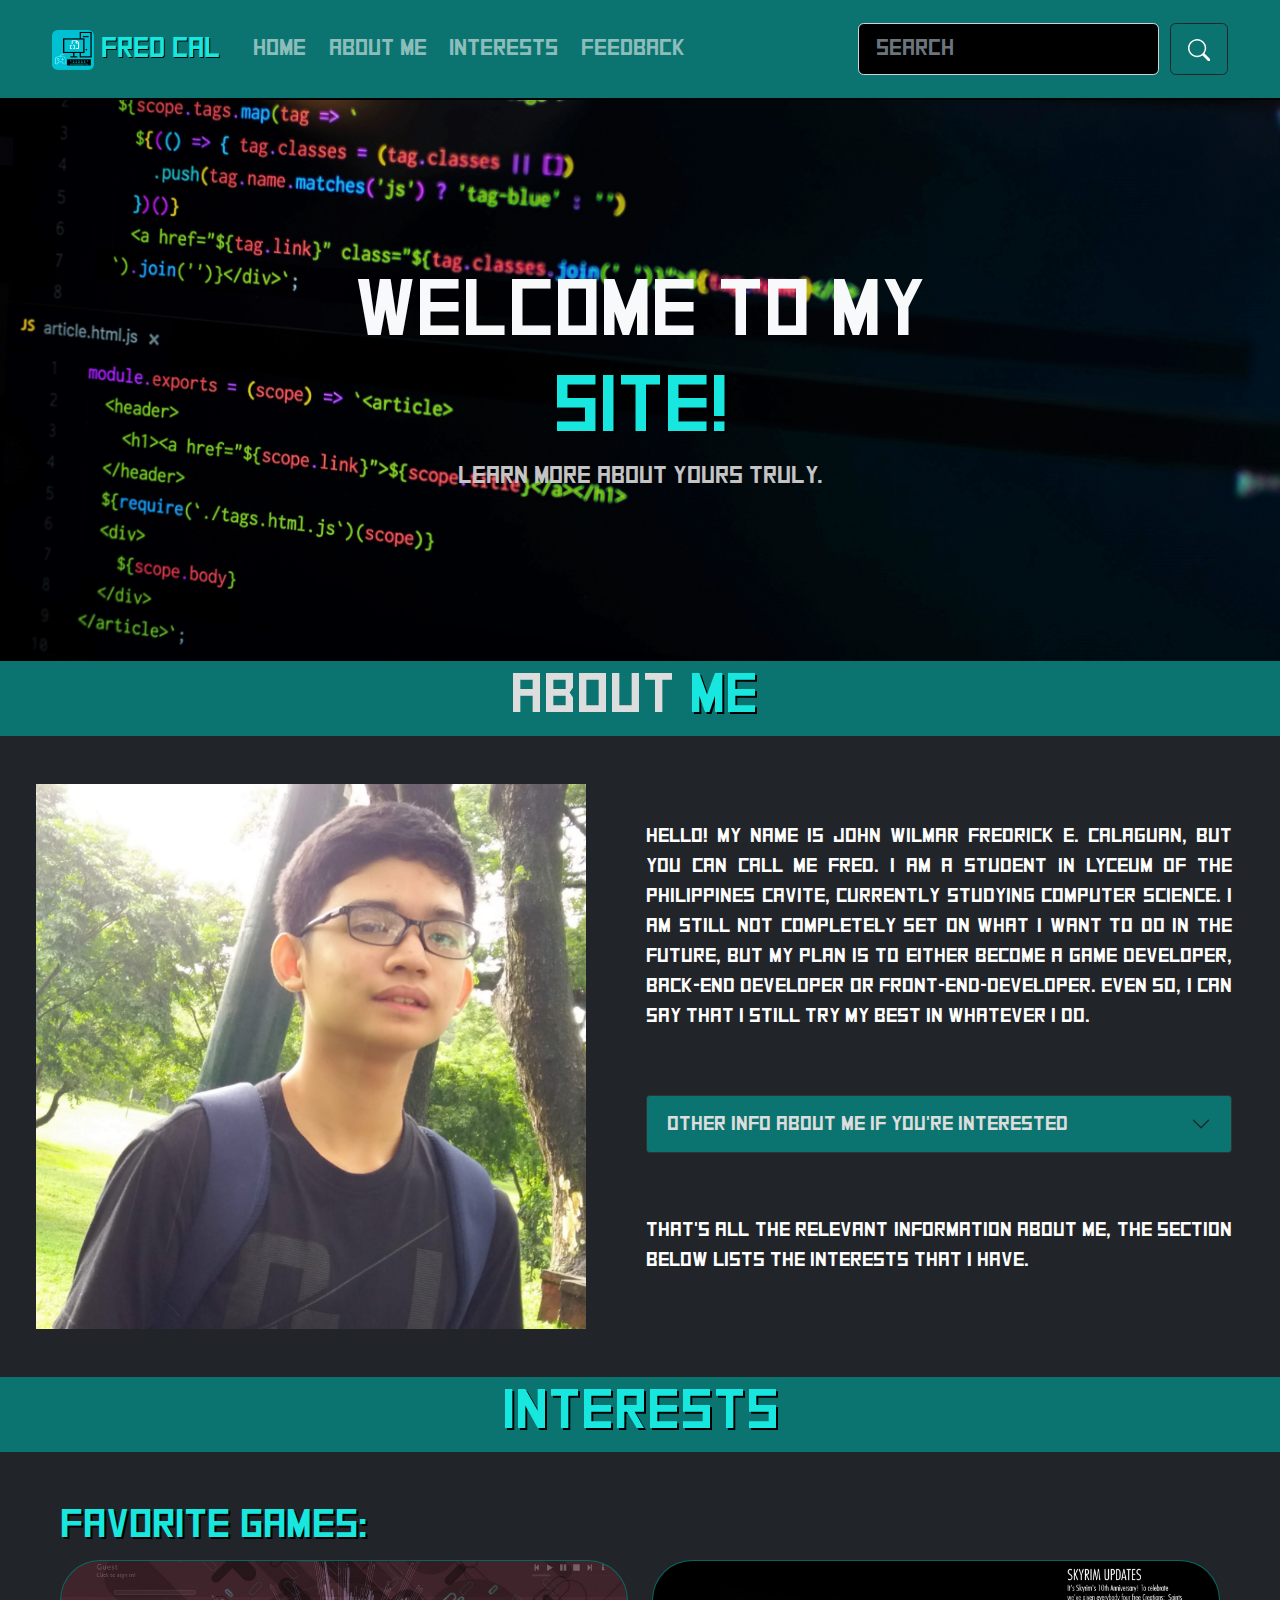
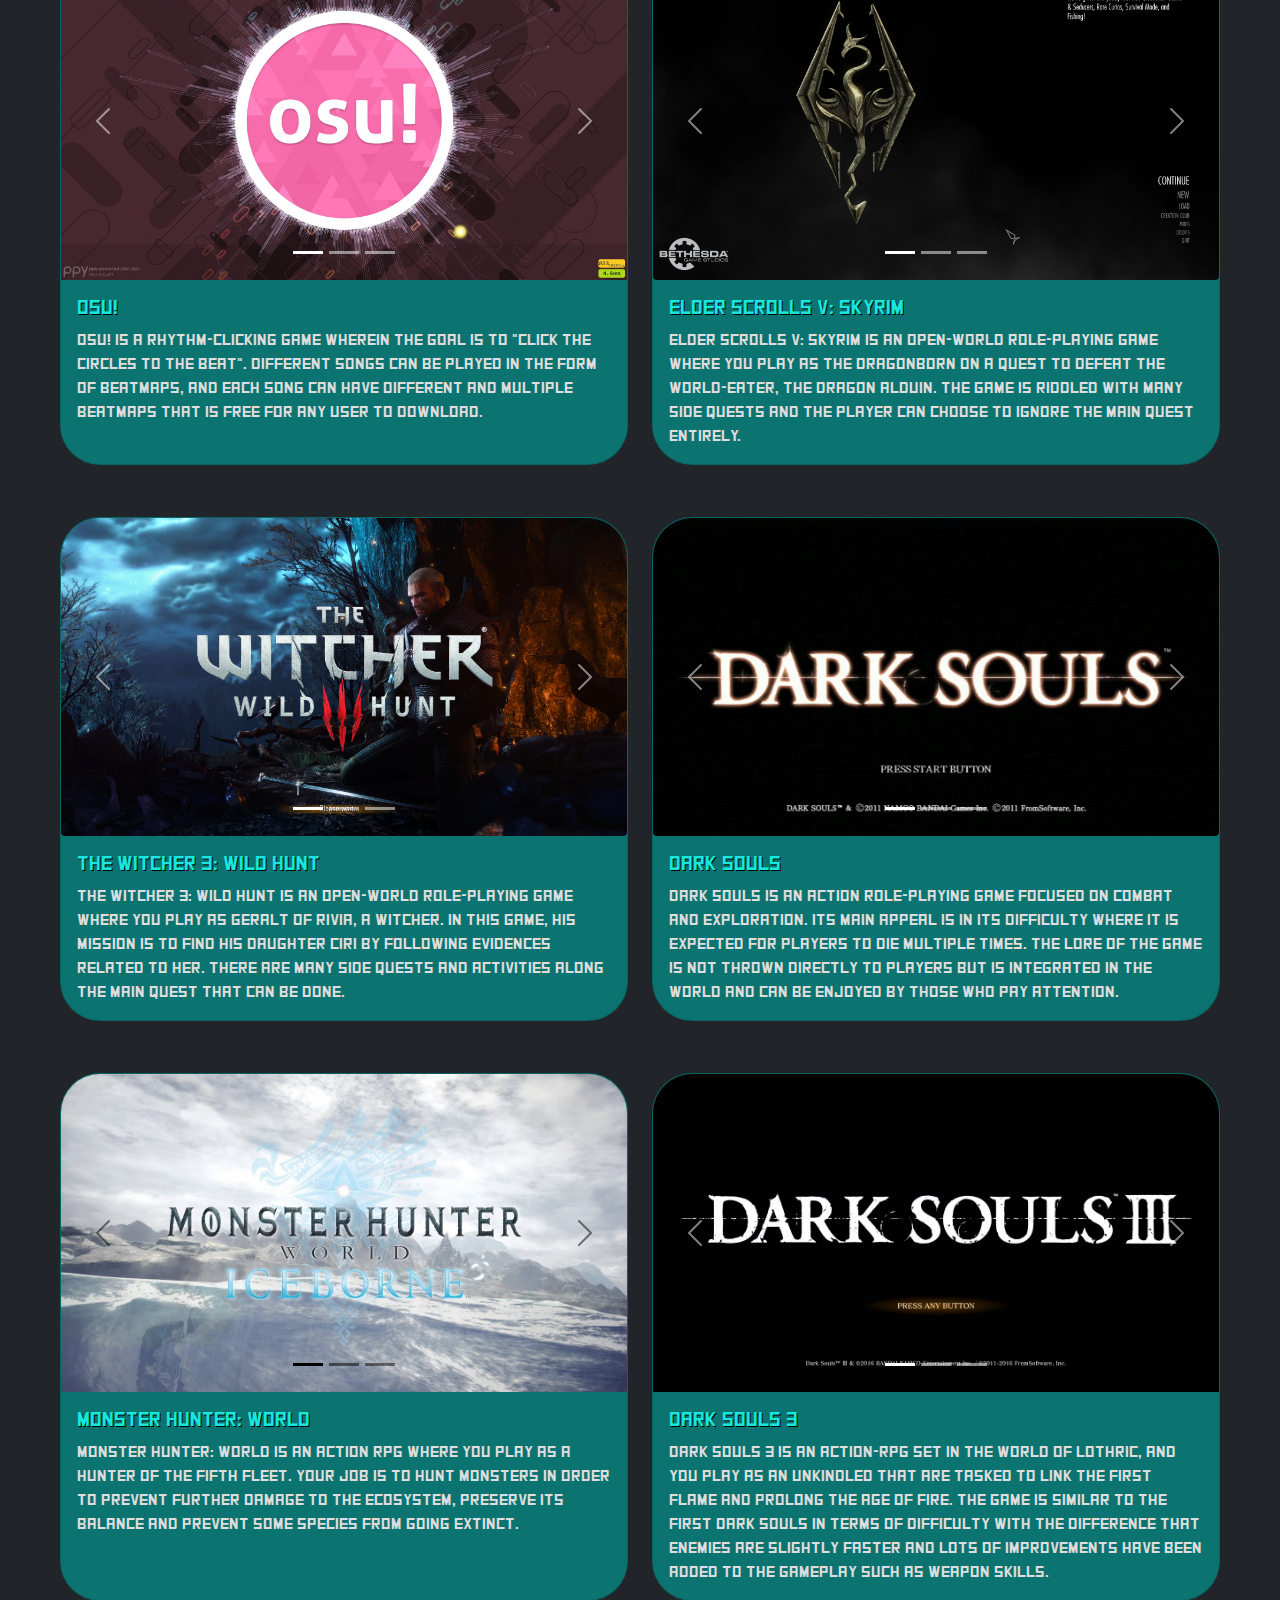
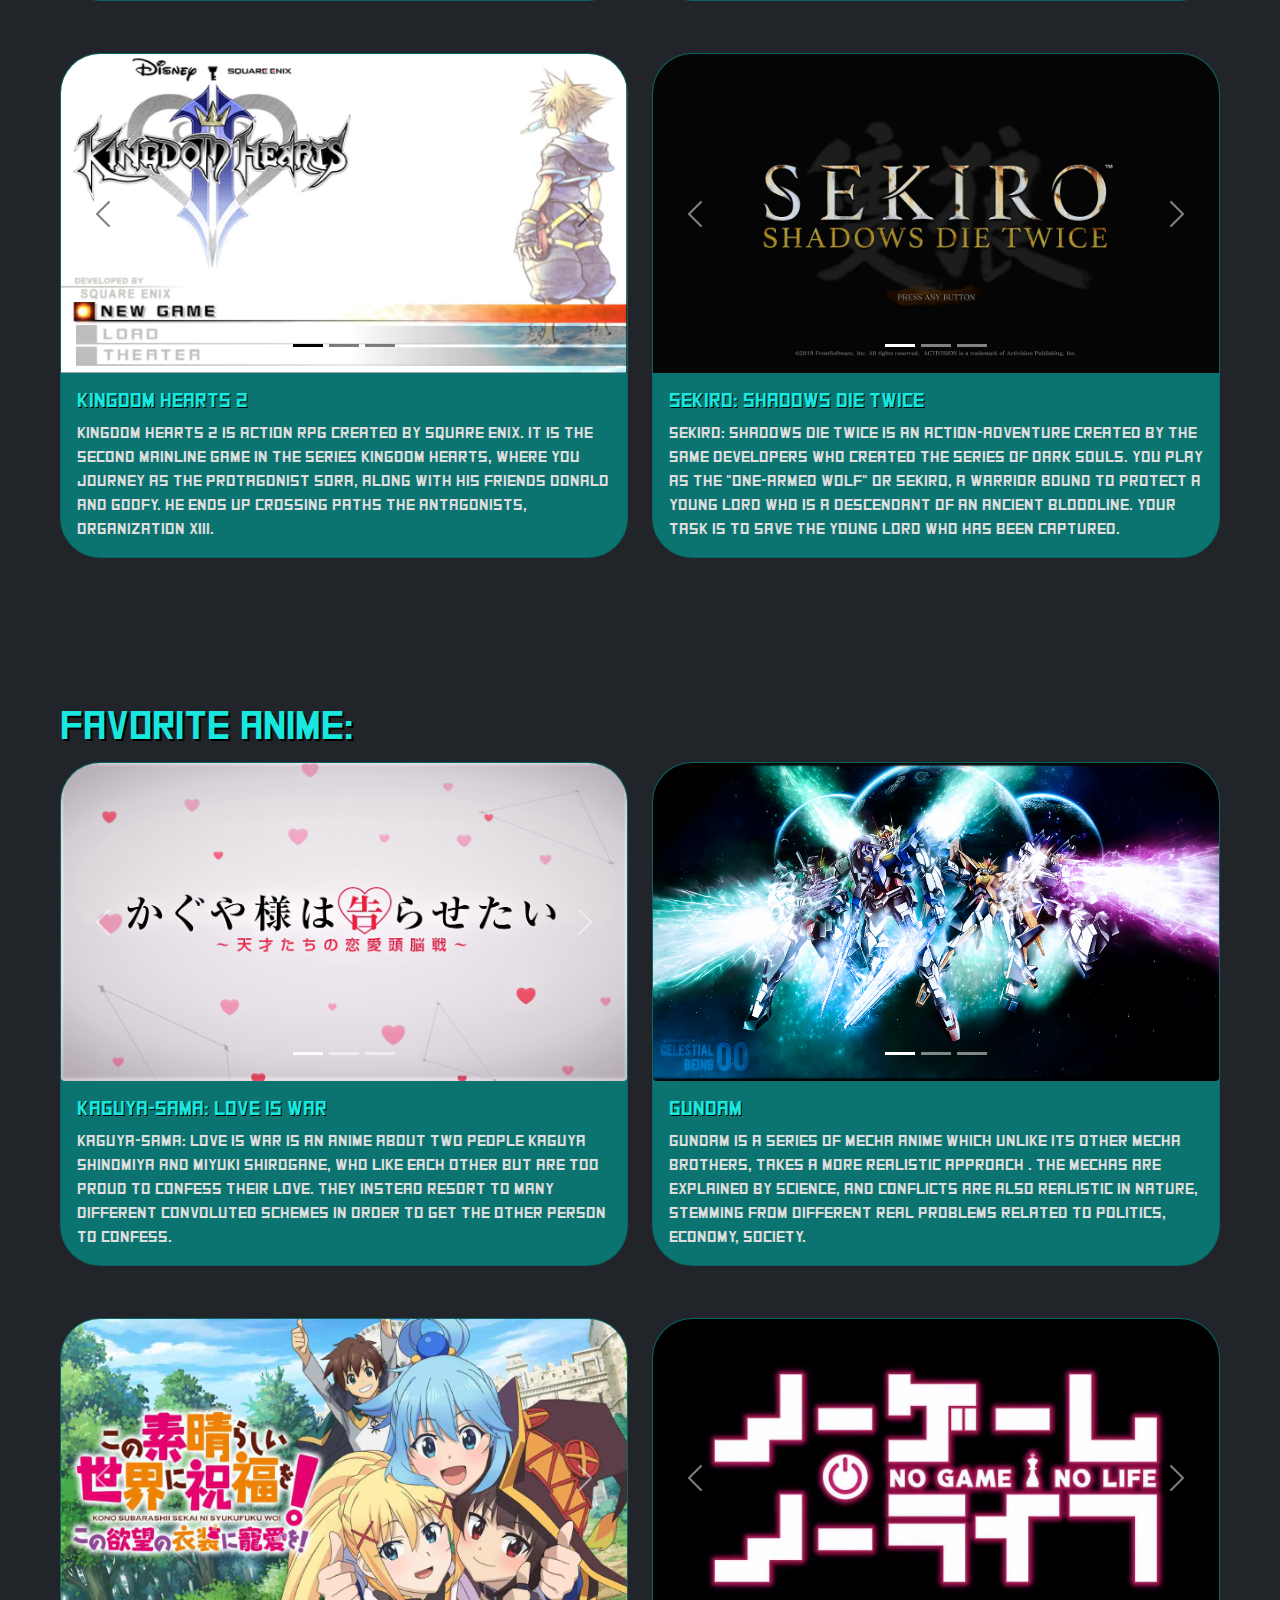
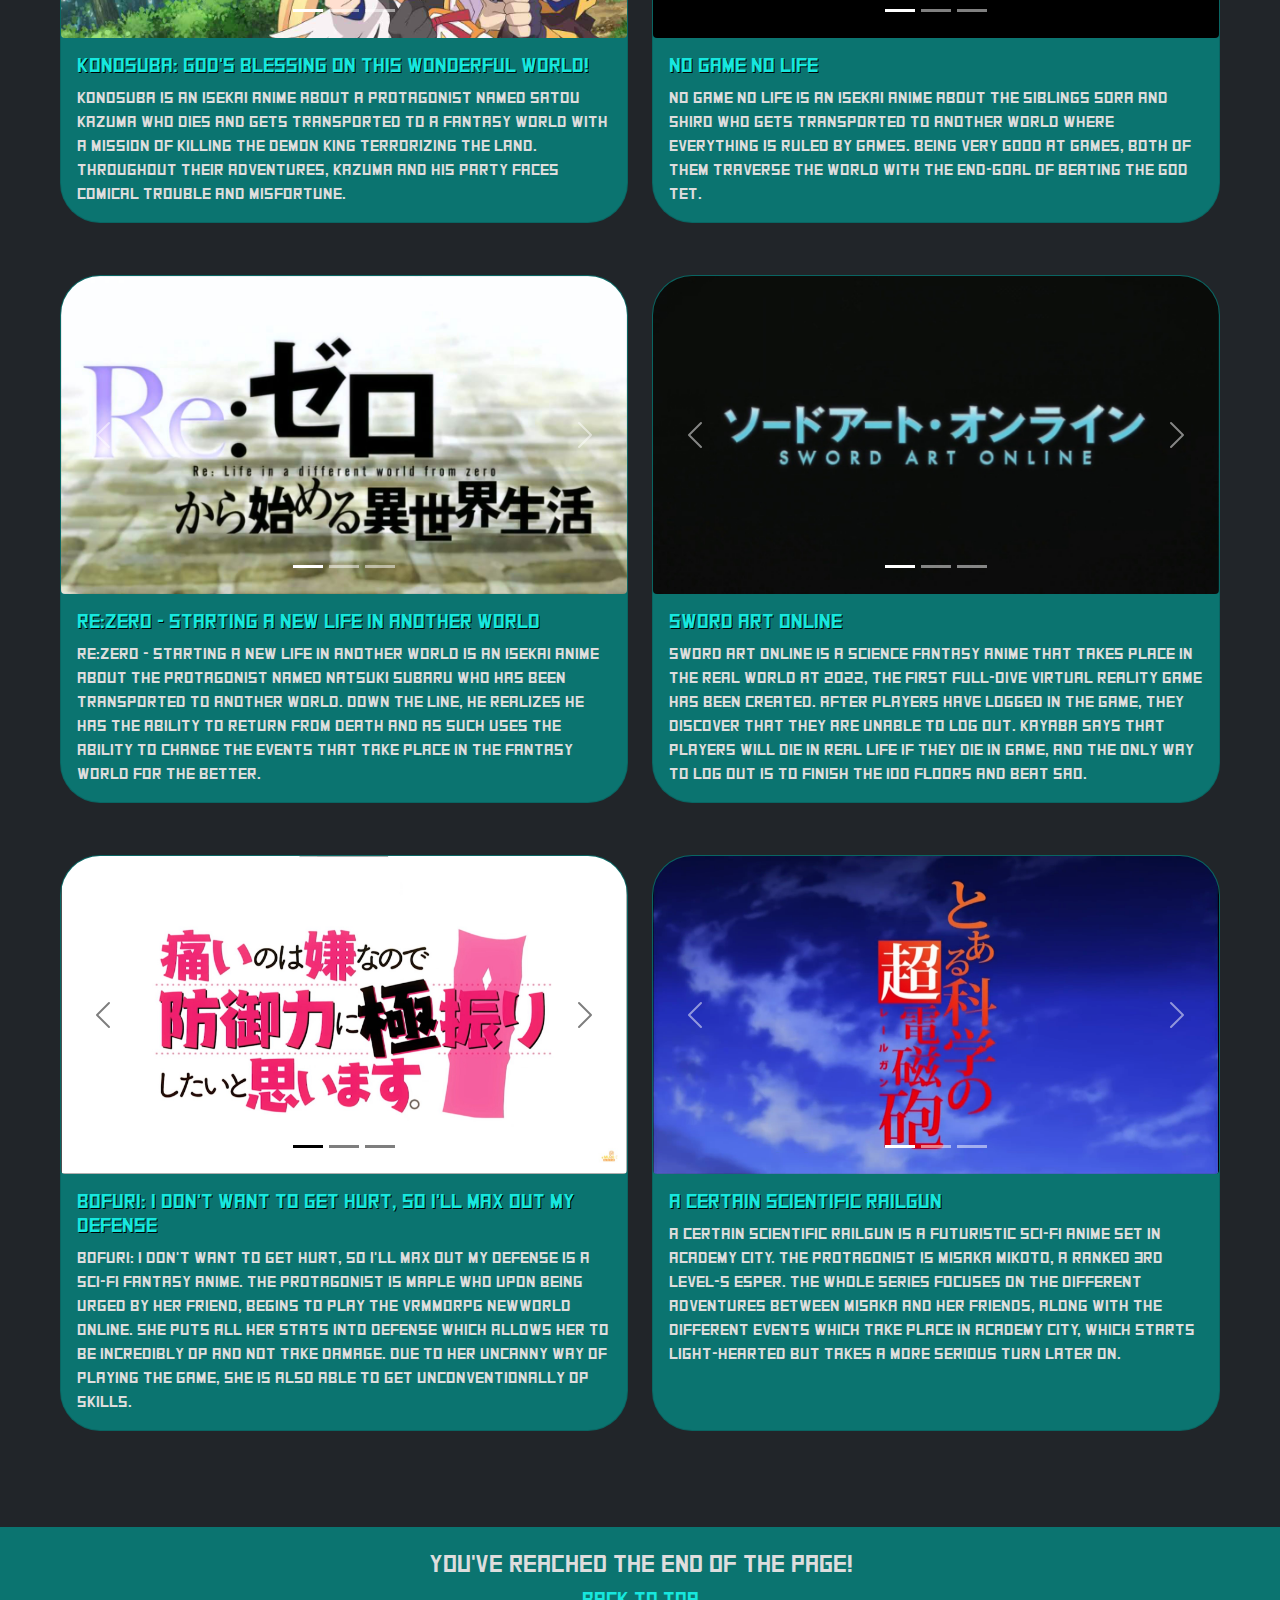
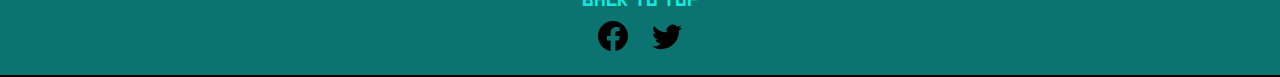
<file: index.html>
<!DOCTYPE html>
<html>
	<head>
		<title>Fred Cal - My Site</title>
		<link rel="icon" href="icon/logo.png">
		
		<meta charset="UTF-8">
		<meta name="author" content="John Wilmar Fredrick E. Calaguan">
		<meta name="description" content="Fred Cal is a 2nd year student currently studying Computer Science at Lyceum of the Philippines University
		Cavite. Take a look at his website to learn more about him.">
		<meta name="viewport" content="width=device-width, initial-scale=1.0">
		<meta name="keywords" content="Fred Cal, Fred Cal LPU, Fred Cal Computer Science, Fred Cal CS, 
			Fred Cal Web Development, Fred Cal UI/UX Design, Fred Cal Website, Fred Cal Site, Fred Cal Portfolio, 
			Fred Cal Portfolio Site, Fred Cal Portfolio Website, Fred Cal ITEN01C, Fred Cal Introduction to Human Computer Interaction, 
			Fredrick Calaguan, Fredrick Calaguan LPU, Fredrick Calaguan Computer Science, Fredrick Calaguan CS, 
			Fredrick Calaguan UI/UX Design, Fredrick Calaguan Website, Fredrick Calaguan Site, Fredrick Calaguan Portfolio, 
			Fredrick Calaguan Portfolio Site, Fredrick Calaguan Portfolio Website,Fredrick Calaguan ITEN01C, 
			Fredrick Calaguan Introduction to Human Computer Interaction, Fred Cal Portfolio Project, Fredrick Calaguan Portfolio Project,
			Fred, Fred LPU, Fred Computer Science, Fred CS, Fred Web Development, Fred UI/UX Design, Fred Website, Fred Site, Fred Portfolio, 
			Fred Portfolio Site, Fred Portfolio Website, Fred ITEN01C, Fred Introductio to Human Computer Interaction">
		
		<link rel="stylesheet" href="bootstrap/css/bootstrap.css">
		<link rel="stylesheet" href="css/style.css"/>
		<script src="bootstrap/jquery-3.6.0.min.js"></script>
		<script src="bootstrap/js/bootstrap.bundle.js"></script>
		
		<script>
			$(document).on('click', 'a[href^="#"]', function (event) {
				event.preventDefault();

				$('html, body').animate({
					scrollTop: $($.attr(this, 'href')).offset().top - 100
				}, 100);
			});
		</script>
		
	</head>
	<body class="txt-light mytxt mybg">
		<a id="home"></a>
		<nav id="navbar "class="navbar navbar-expand-lg sticky-top navbar-dark myNav">
			<div class="container-fluid">
				<a class="navbar-brand" href="index.html" style="color: #17e7df; text-shadow: 1px 1px black;">
					<img src="icon/logo.png" width="30" height="29" class="d-inline-block border-2 align-text-center rounded">
					Fred Cal
				</a>
				<button class="navbar-toggler" type="button" data-bs-toggle="collapse" data-bs-target="#navbarNav" aria-controls="navbarNav" aria-expanded="false" aria-label="Toggle navigation">
					<span class="navbar-toggler-icon"></span>
				</button>
				<div class="collapse navbar-collapse" id="navbarNav">
					<ul class="navbar-nav">
						<li class="nav-item">
							<a class="nav-link" href="#home">Home</a>
						</li>
						<li class="nav-item">
							<a class="nav-link" href="#about-me">About Me</a>
						</li>
						<li class="nav-item">
							<a class="nav-link" href="#interests">Interests</a>
						</li>
						<li class="nav-item">
							<a class="nav-link" href="form.html">Feedback</a>
						</li>
					</ul>
				</div>
				<form class="d-flex justify-content-end">
					<input class="form-control me-2 mytxtbox" type="search" placeholder="Search" aria-label="Search">
					<button class="btn btn-outline-dark mybtn" type="submit">
						<svg xmlns="http://www.w3.org/2000/svg" width="16" height="16" fill="white" class="bi bi-search" viewBox="0 0 16 16">
							<path d="M11.742 10.344a6.5 6.5 0 1 0-1.397 1.398h-.001c.03.04.062.078.098.115l3.85 3.85a1 1 0 0 0 1.415-1.414l-3.85-3.85a1.007 1.007 0 0 0-.115-.1zM12 6.5a5.5 5.5 0 1 1-11 0 5.5 5.5 0 0 1 11 0z"/>
						</svg>
					</button>
				</form>
			</div>
		</nav>
		
		<div class="container-fluid px-0 mybg">
			<div class="row text-center">
				<div class="col-12 position-relative">
					<img src="images/home-banner.jpg" class="img-fluid" alt="home banner">
					<div class="position-absolute top-50 start-50 translate-middle">
						<h1 class="display-1 text-light title">Welcome to my <span class="spnStyle">site!</span></h1>
						<h4 class="txtSubtitle">learn more about yours truly.</h4>
					</div>
				</div>
			</div>
		</div>
		
		<div class="container-fluid ps-0">
			<div class="row">
				<div class="col-12 mybg">
					<h1 class="display-4 text-center" id="about-me">About <span class="spnStyle">Me<span></h1>
				</div>
				<div class="col-xl-6 p-5 bg-dark">
					<img src="images/Fred-Portrait.jpg" class="img-fluid myImg" alt="Fred Cal's Picture">
				</div>
				<div class="col-xl-6 pe-5 py-5 bg-dark d-flex align-items-center myMargin">
					<div class="row">
						<div class="col-12 pb-5 bg-dark">
							<p class="subtxt txt-justify">
								Hello! My name is John Wilmar Fredrick E. Calaguan, but you can call me Fred. I am a student in Lyceum of the Philippines Cavite, 
								currently studying Computer Science. I am still not completely set on what I want to do in the future, but my plan is to either 
								become a game developer, back-end developer or front-end-developer. Even so, I can say that I still try my best in whatever I do.
							</p>
						</div>
						<div class="col-12 pb-5">
							<div class="accordion position-relative" id="accordionInfo">
								<div class="accordion-item myAcc">
									<h2 class="accordion-header" id="head">
										<button class="accordion-button collapsed myAccButton mybg" type="button" data-bs-toggle="collapse" data-bs-target="#collapse" aria-expanded="false" aria-controls="collapse">
											Other info about me if you're interested
										</button>
									</h2>
									<div id="collapse" class="accordion-collapse collapse" aria-labelled-by="head" data-bs-parent="#accordionInfo">
										<div class="accordion-body">
											<div class="row">
												<div class="col-6">
													<p>
													Age: 19<br>
													Birthday: April 22, 2002<br>
													Zodiac sign: Taurus<br>
													Blood type: AB<br>
													Mother: Marites E. Calaguan<br>
													Father: Wilfredo O. Calaguan<br>
													</p>
												</div>
												<div class="col-6">
													<p>
													Favorite food: Fried Rice<br>
													Favorite color: Black<br>
													Likes: gaming, eating, money<br>
													Dislikes: lagging, work<br>
													</p>
												</div>
											</div>
										</div>
									</div>
								</div>
							</div>
						</div>
						<div class="col-12 pt-5 mt-4">
							<p class="subtxt txt-justify">
								That's all the relevant information about me, the section below lists the interests that I have.
							</p>
						</div>
					</div>
				</div>
			</div>
		</div>
		
		<div class="container-fluid mybg">
			<div class="row p-0">
				<div class="col">
					<h1 class="display-4 text-center spnStyle mybg" id="interests">Interests</h1>
				</div>
			</div>
			<div class="row bg-dark p-5">
				<h1 class="display-7 spnStyle">Favorite Games:</h1>
				<div class="col-md-6 mb-5 mt-1">
					<div class="card myCardSize h-100">
						<div id="carouselOsu" class="carousel slide" data-bs-ride="true" data-bs-interval="7000">
							<div class="carousel-indicators">
								<button type="button" data-bs-target="#carouselOsu" data-bs-slide-to="0" class="active" aria-current="true" aria-label="Slide 1"></button>
								<button type="button" data-bs-target="#carouselOsu" data-bs-slide-to="1" aria-label="Slide 2"></button>
								<button type="button" data-bs-target="#carouselOsu" data-bs-slide-to="2" aria-label="Slide 3"></button>
							</div>
							<div class="carousel-inner">
								<div class="carousel-item active">
									<img src="images/games/osu1.jpg" class="d-block w-100" alt="...">
								</div>
								<div class="carousel-item">
									<img src="images/games/osu2.jpg" class="d-block w-100" alt="...">
								</div>
								<div class="carousel-item">
									<img src="images/games/osu3.jpg" class="d-block w-100" alt="...">
								</div>
							</div>
							<button class="carousel-control-prev" type="button" data-bs-target="#carouselOsu" data-bs-slide="prev">
								<span class="carousel-control-prev-icon" aria-hidden="true"></span>
								<span class="visually-hidden">Previous</span>
							</button>
							<button class="carousel-control-next" type="button" data-bs-target="#carouselOsu" data-bs-slide="next">
								<span class="carousel-control-next-icon" aria-hidden="true"></span>
								<span class="visually-hidden">Next</span>
							</button>
						</div>
						<div class="card-body">
							<h5 class="card-title myColorText">osu!</h5>
							<p class="card-text">osu! is a rhythm-clicking game wherein the goal is to "click the circles to the beat". Different songs can be played in the form of beatmaps, and each song can have different and multiple beatmaps that is free for any user to download.</p>
						</div>
					</div>
				</div>
				<div class="col-md-6 mb-5 mt-1">
					<div class="card myCardSize h-100">
						<div id="carouselSkyrim" class="carousel slide card-img-top" data-bs-ride="true" data-bs-interval="7000">
							<div class="carousel-indicators">
								<button type="button" data-bs-target="#carouselSkyrim" data-bs-slide-to="0" class="active" aria-current="true" aria-label="Slide 1"></button>
								<button type="button" data-bs-target="#carouselSkyrim" data-bs-slide-to="1" aria-label="Slide 2"></button>
								<button type="button" data-bs-target="#carouselSkyrim" data-bs-slide-to="2" aria-label="Slide 3"></button>
							</div>
							<div class="carousel-inner">
								<div class="carousel-item active">
									<img src="images/games/skyrim1.png" class="d-block w-100 rounded" alt="...">
								</div>
								<div class="carousel-item">
									<img src="images/games/skyrim2.png" class="d-block w-100 rounded" alt="...">
								</div>
								<div class="carousel-item">
									<img src="images/games/skyrim3.png" class="d-block w-100 rounded" alt="...">
								</div>
							</div>
							<button class="carousel-control-prev" type="button" data-bs-target="#carouselSkyrim" data-bs-slide="prev">
								<span class="carousel-control-prev-icon" aria-hidden="true"></span>
								<span class="visually-hidden">Previous</span>
							</button>
							<button class="carousel-control-next" type="button" data-bs-target="#carouselSkyrim" data-bs-slide="next">
								<span class="carousel-control-next-icon" aria-hidden="true"></span>
								<span class="visually-hidden">Next</span>
							</button>
						</div>
						<div class="card-body">
							<h5 class="card-title myColorText">Elder Scrolls V: Skyrim</h5>
							<p class="card-text">Elder Scrolls V: Skyrim is an open-world role-playing game where you play as the Dragonborn on a quest to defeat the World-Eater, the dragon Alduin. THe game is riddled with many side quests and the player can choose to ignore the main quest entirely.</p>
						</div>
					</div>
				</div>
				<div class="col-md-6 mb-5 mt-1">
					<div class="card myCardSize h-100">
						<div id="carouselWitcher" class="carousel slide card-img-top" data-bs-ride="true" data-bs-interval="7000">
							<div class="carousel-indicators">
								<button type="button" data-bs-target="#carouselWitcher" data-bs-slide-to="0" class="active" aria-current="true" aria-label="Slide 1"></button>
								<button type="button" data-bs-target="#carouselWitcher" data-bs-slide-to="1" aria-label="Slide 2"></button>
								<button type="button" data-bs-target="#carouselWitcher" data-bs-slide-to="2" aria-label="Slide 3"></button>
							</div>
							<div class="carousel-inner">
								<div class="carousel-item active">
									<img src="images/games/witcher3a.png" class="d-block w-100 rounded" alt="...">
								</div>
								<div class="carousel-item">
									<img src="images/games/witcher3b.jpg" class="d-block w-100 rounded" alt="...">
								</div>
								<div class="carousel-item">
									<img src="images/games/witcher3c.jpg" class="d-block w-100 rounded" alt="...">
								</div>
							</div>
							<button class="carousel-control-prev" type="button" data-bs-target="#carouselWitcher" data-bs-slide="prev">
								<span class="carousel-control-prev-icon" aria-hidden="true"></span>
								<span class="visually-hidden">Previous</span>
							</button>
							<button class="carousel-control-next" type="button" data-bs-target="#carouselWitcher" data-bs-slide="next">
								<span class="carousel-control-next-icon" aria-hidden="true"></span>
								<span class="visually-hidden">Next</span>
							</button>
						</div>
						<div class="card-body">
							<h5 class="card-title myColorText">The Witcher 3: Wild Hunt</h5>
							<p class="card-text">The Witcher 3: Wild Hunt is an open-world role-playing game where you play as Geralt of Rivia, a witcher. In this game, his mission is to find his daughter Ciri by following evidences related to her. There are many side quests and activities along the main quest that can be done.</p>
						</div>
					</div>
				</div>
				<div class="col-md-6 mb-5 mt-1">
					<div class="card myCardSize h-100">
						<div id="carouselSouls" class="carousel slide card-img-top" data-bs-ride="true" data-bs-interval="7000">
							<div class="carousel-indicators">
								<button type="button" data-bs-target="#carouselSouls" data-bs-slide-to="0" class="active" aria-current="true" aria-label="Slide 1"></button>
								<button type="button" data-bs-target="#carouselSouls" data-bs-slide-to="1" aria-label="Slide 2"></button>
								<button type="button" data-bs-target="#carouselSouls" data-bs-slide-to="2" aria-label="Slide 3"></button>
							</div>
							<div class="carousel-inner">
								<div class="carousel-item active">
									<img src="images/games/souls1.jpg" class="d-block w-100 rounded" alt="...">
								</div>
								<div class="carousel-item">
									<img src="images/games/souls2.jpg" class="d-block w-100 rounded" alt="...">
								</div>
								<div class="carousel-item">
									<img src="images/games/souls3.jpg" class="d-block w-100 rounded" alt="...">
								</div>
							</div>
							<button class="carousel-control-prev" type="button" data-bs-target="#carouselSouls" data-bs-slide="prev">
								<span class="carousel-control-prev-icon" aria-hidden="true"></span>
								<span class="visually-hidden">Previous</span>
							</button>
							<button class="carousel-control-next" type="button" data-bs-target="#carouselSouls" data-bs-slide="next">
								<span class="carousel-control-next-icon" aria-hidden="true"></span>
								<span class="visually-hidden">Next</span>
							</button>
						</div>
						<div class="card-body">
							<h5 class="card-title myColorText">Dark Souls</h5>
							<p class="card-text">Dark Souls is an action role-playing game focused on combat and exploration. Its main appeal is in its difficulty where it is expected for players to die multiple times. The lore of the game is not thrown directly to players but is integrated in the world and can be enjoyed by those who pay attention.</p>
						</div>
					</div>
				</div>
				<div class="col-md-6 mb-5 mt-1">
					<div class="card myCardSize h-100">
						<div id="carouselmhw" class="carousel carousel-dark slide card-img-top" data-bs-ride="true" data-bs-interval="7000">
							<div class="carousel-indicators">
								<button type="button" data-bs-target="#carouselmhw" data-bs-slide-to="0" class="active" aria-current="true" aria-label="Slide 1"></button>
								<button type="button" data-bs-target="#carouselmhw" data-bs-slide-to="1" aria-label="Slide 2"></button>
								<button type="button" data-bs-target="#carouselmhw" data-bs-slide-to="2" aria-label="Slide 3"></button>
							</div>
							<div class="carousel-inner">
								<div class="carousel-item active">
									<img src="images/games/mhw1.jpg" class="d-block w-100" alt="...">
								</div>
								<div class="carousel-item">
									<img src="images/games/mhw2.jpg" class="d-block w-100" alt="...">
								</div>
								<div class="carousel-item">
									<img src="images/games/mhw3.jpg" class="d-block w-100" alt="...">
								</div>
							</div>
							<button class="carousel-control-prev" type="button" data-bs-target="#carouselmhw" data-bs-slide="prev">
								<span class="carousel-control-prev-icon" aria-hidden="true"></span>
								<span class="visually-hidden">Previous</span>
							</button>
							<button class="carousel-control-next" type="button" data-bs-target="#carouselmhw" data-bs-slide="next">
								<span class="carousel-control-next-icon" aria-hidden="true"></span>
								<span class="visually-hidden">Next</span>
							</button>
						</div>
						<div class="card-body">
							<h5 class="card-title myColorText">Monster Hunter: World</h5>
							<p class="card-text">Monster Hunter: World is an action rpg where you play as a hunter of the fifth fleet. Your job is to hunt monsters in order to prevent further damage to the ecosystem, preserve its balance and prevent some species from going extinct.</p>
						</div>
					</div>
				</div>
				<div class="col-md-6 mb-5 mt-1">
					<div class="card myCardSize h-100">
						<div id="carouselds3" class="carousel slide card-img-top" data-bs-ride="true" data-bs-interval="7000">
							<div class="carousel-indicators">
								<button type="button" data-bs-target="#carouselds3" data-bs-slide-to="0" class="active" aria-current="true" aria-label="Slide 1"></button>
								<button type="button" data-bs-target="#carouselds3" data-bs-slide-to="1" aria-label="Slide 2"></button>
								<button type="button" data-bs-target="#carouselds3" data-bs-slide-to="2" aria-label="Slide 3"></button>
							</div>
							<div class="carousel-inner">
								<div class="carousel-item active">
									<img src="images/games/ds3a.jpg" class="d-block w-100" alt="...">
								</div>
								<div class="carousel-item">
									<img src="images/games/ds3b.jpg" class="d-block w-100" alt="...">
								</div>
								<div class="carousel-item">
									<img src="images/games/ds3c.png" class="d-block w-100" alt="...">
								</div>
							</div>
							<button class="carousel-control-prev" type="button" data-bs-target="#carouselds3" data-bs-slide="prev">
								<span class="carousel-control-prev-icon" aria-hidden="true"></span>
								<span class="visually-hidden">Previous</span>
							</button>
							<button class="carousel-control-next" type="button" data-bs-target="#carouselds3" data-bs-slide="next">
								<span class="carousel-control-next-icon" aria-hidden="true"></span>
								<span class="visually-hidden">Next</span>
							</button>
						</div>
						<div class="card-body">
							<h5 class="card-title myColorText">Dark Souls 3</h5>
							<p class="card-text">Dark souls 3 is an action-rpg set in the world of lothric, and you play as an Unkindled that are tasked to link the first flame and prolong the age of fire. The game is similar to the first dark souls in terms of difficulty with the difference that enemies are slightly faster and lots of improvements have been added to the gameplay such as weapon skills.</p>
						</div>
					</div>
				</div>
				<div class="col-md-6 mb-5 mt-1">
					<div class="card myCardSize h-100">
						<div id="carouselkh2" class="carousel carousel-dark slide card-img-top" data-bs-ride="true" data-bs-interval="7000">
							<div class="carousel-indicators">
								<button type="button" data-bs-target="#carouselkh2" data-bs-slide-to="0" class="active" aria-current="true" aria-label="Slide 1"></button>
								<button type="button" data-bs-target="#carouselkh2" data-bs-slide-to="1" aria-label="Slide 2"></button>
								<button type="button" data-bs-target="#carouselkh2" data-bs-slide-to="2" aria-label="Slide 3"></button>
							</div>
							<div class="carousel-inner">
								<div class="carousel-item active">
									<img src="images/games/kh2a.jpg" class="d-block w-100" alt="...">
								</div>
								<div class="carousel-item">
									<img src="images/games/kh2b.jpg" class="d-block w-100" alt="...">
								</div>
								<div class="carousel-item">
									<img src="images/games/kh2c.jpg" class="d-block w-100" alt="...">
								</div>
							</div>
							<button class="carousel-control-prev" type="button" data-bs-target="#carouselkh2" data-bs-slide="prev">
								<span class="carousel-control-prev-icon" aria-hidden="true"></span>
								<span class="visually-hidden">Previous</span>
							</button>
							<button class="carousel-control-next" type="button" data-bs-target="#carouselkh2" data-bs-slide="next">
								<span class="carousel-control-next-icon" aria-hidden="true"></span>
								<span class="visually-hidden">Next</span>
							</button>
						</div>
						<div class="card-body">
							<h5 class="card-title myColorText">Kingdom Hearts 2</h5>
							<p class="card-text">Kingdom Hearts 2 is action rpg created by Square Enix. It is the second mainline game in the series Kingdom Hearts, where you journey as the protagonist Sora, along with his friends Donald and Goofy. He ends up crossing paths the antagonists, Organization XIII.</p>
						</div>
					</div>
				</div>
				<div class="col-md-6 mb-5 mt-1">
					<div class="card myCardSize h-100">
						<div id="carouselsekiro" class="carousel slide card-img-top" data-bs-ride="true" data-bs-interval="7000">
							<div class="carousel-indicators">
								<button type="button" data-bs-target="#carouselsekiro" data-bs-slide-to="0" class="active" aria-current="true" aria-label="Slide 1"></button>
								<button type="button" data-bs-target="#carouselsekiro" data-bs-slide-to="1" aria-label="Slide 2"></button>
								<button type="button" data-bs-target="#carouselsekiro" data-bs-slide-to="2" aria-label="Slide 3"></button>
							</div>
							<div class="carousel-inner">
								<div class="carousel-item active">
									<img src="images/games/sekiro1.jpg" class="d-block w-100" alt="...">
								</div>
								<div class="carousel-item">
									<img src="images/games/sekiro2.jpg" class="d-block w-100" alt="...">
								</div>
								<div class="carousel-item">
									<img src="images/games/sekiro3.jpg" class="d-block w-100" alt="...">
								</div>
							</div>
							<button class="carousel-control-prev" type="button" data-bs-target="#carouselsekiro" data-bs-slide="prev">
								<span class="carousel-control-prev-icon" aria-hidden="true"></span>
								<span class="visually-hidden">Previous</span>
							</button>
							<button class="carousel-control-next" type="button" data-bs-target="#carouselsekiro" data-bs-slide="next">
								<span class="carousel-control-next-icon" aria-hidden="true"></span>
								<span class="visually-hidden">Next</span>
							</button>
						</div>
						<div class="card-body">
							<h5 class="card-title myColorText">Sekiro: Shadows Die Twice</h5>
							<p class="card-text">Sekiro: Shadows Die Twice is an action-adventure created by the same developers who created the series of Dark Souls. You play as the "One-armed wolf" or Sekiro, a warrior bound to protect a young lord who is a descendant of an ancient bloodline. Your task is to save the young lord who has been captured.</p>
						</div>
					</div>
				</div>
			</div>
			
			<div class="row bg-dark p-5">
				<h1 class="display-7 spnStyle">Favorite Anime:</h1>
				<div class="col-md-6 mb-5 mt-1">
					<div class="card myCardSize h-100">
						<div id="carouselKaguya" class="carousel slide card-img-top" data-bs-ride="true" data-bs-interval="7000">
							<div class="carousel-indicators">
								<button type="button" data-bs-target="#carouselKaguya" data-bs-slide-to="0" class="active" aria-current="true" aria-label="Slide 1"></button>
								<button type="button" data-bs-target="#carouselKaguya" data-bs-slide-to="1" aria-label="Slide 2"></button>
								<button type="button" data-bs-target="#carouselKaguya" data-bs-slide-to="2" aria-label="Slide 3"></button>
							</div>
							<div class="carousel-inner">
								<div class="carousel-item active">
									<img src="images/anime/kaguya1.5.png" class="d-block w-100 rounded" alt="...">
								</div>
								<div class="carousel-item">
									<img src="images/anime/kaguya2.png" class="d-block w-100 rounded" alt="...">
								</div>
								<div class="carousel-item">
									<img src="images/anime/kaguya3.png" class="d-block w-100 rounded" alt="...">
								</div>
							</div>
							<button class="carousel-control-prev" type="button" data-bs-target="#carouselKaguya" data-bs-slide="prev">
								<span class="carousel-control-prev-icon" aria-hidden="true"></span>
								<span class="visually-hidden">Previous</span>
							</button>
							<button class="carousel-control-next" type="button" data-bs-target="#carouselKaguya" data-bs-slide="next">
								<span class="carousel-control-next-icon" aria-hidden="true"></span>
								<span class="visually-hidden">Next</span>
							</button>
						</div>
						<div class="card-body">
							<h5 class="card-title myColorText">Kaguya-sama: Love is War</h5>
							<p class="card-text">Kaguya-sama: Love is War is an anime about two people Kaguya Shinomiya and Miyuki Shirogane, who like each other but are too proud to confess their love. They instead resort to many different convoluted schemes in order to get the other person to confess.</p>
						</div>
					</div>
				</div>
				<div class="col-md-6 mb-5 mt-1">
					<div class="card myCardSize h-100">
						<div id="carouselGundam" class="carousel slide card-img-top" data-bs-ride="true" data-bs-interval="7000">
							<div class="carousel-indicators">
								<button type="button" data-bs-target="#carouselGundam" data-bs-slide-to="0" class="active" aria-current="true" aria-label="Slide 1"></button>
								<button type="button" data-bs-target="#carouselGundam" data-bs-slide-to="1" aria-label="Slide 2"></button>
								<button type="button" data-bs-target="#carouselGundam" data-bs-slide-to="2" aria-label="Slide 3"></button>
							</div>
							<div class="carousel-inner">
								<div class="carousel-item active">
									<img src="images/anime/gundam1.jpg" class="d-block w-100 rounded" alt="...">
								</div>
								<div class="carousel-item">
									<img src="images/anime/gundam2.jpg" class="d-block w-100 rounded" alt="...">
								</div>
								<div class="carousel-item">
									<img src="images/anime/gundam3.jpg" class="d-block w-100 rounded" alt="...">
								</div>
							</div>
							<button class="carousel-control-prev" type="button" data-bs-target="#carouselGundam" data-bs-slide="prev">
								<span class="carousel-control-prev-icon" aria-hidden="true"></span>
								<span class="visually-hidden">Previous</span>
							</button>
							<button class="carousel-control-next" type="button" data-bs-target="#carouselGundam" data-bs-slide="next">
								<span class="carousel-control-next-icon" aria-hidden="true"></span>
								<span class="visually-hidden">Next</span>
							</button>
						</div>
						<div class="card-body">
							<h5 class="card-title myColorText">Gundam</h5>
							<p class="card-text">Gundam is a series of mecha anime which unlike its other mecha brothers, takes a more realistic approach . The mechas are explained by science, and conflicts are also realistic in nature, stemming from different real problems related to politics, economy, society.</p>
						</div>
					</div>
				</div>
				<div class="col-md-6 mb-5 mt-1">
					<div class="card myCardSize h-100">
						<div id="carouselKonosuba" class="carousel slide card-img-top" data-bs-ride="true" data-bs-interval="7000">
							<div class="carousel-indicators">
								<button type="button" data-bs-target="#carouselKonosuba" data-bs-slide-to="0" class="active" aria-current="true" aria-label="Slide 1"></button>
								<button type="button" data-bs-target="#carouselKonosuba" data-bs-slide-to="1" aria-label="Slide 2"></button>
								<button type="button" data-bs-target="#carouselKonosuba" data-bs-slide-to="2" aria-label="Slide 3"></button>
							</div>
							<div class="carousel-inner">
								<div class="carousel-item active">
									<img src="images/anime/konosuba1.jpg" class="d-block w-100 rounded" alt="...">
								</div>
								<div class="carousel-item">
									<img src="images/anime/konosuba2.jpg" class="d-block w-100 rounded" alt="...">
								</div>
								<div class="carousel-item">
									<img src="images/anime/konosuba3.jpg" class="d-block w-100 rounded" alt="...">
								</div>
							</div>
							<button class="carousel-control-prev" type="button" data-bs-target="#carouselKonosuba" data-bs-slide="prev">
								<span class="carousel-control-prev-icon" aria-hidden="true"></span>
								<span class="visually-hidden">Previous</span>
							</button>
							<button class="carousel-control-next" type="button" data-bs-target="#carouselKonosuba" data-bs-slide="next">
								<span class="carousel-control-next-icon" aria-hidden="true"></span>
								<span class="visually-hidden">Next</span>
							</button>
						</div>
						<div class="card-body">
							<h5 class="card-title myColorText">KonoSuba: God's Blessing on This Wonderful World!</h5>
							<p class="card-text">KonoSuba is an isekai anime about a protagonist named Satou Kazuma who dies and gets transported to a fantasy world with a mission of killing the Demon King terrorizing the land. Throughout their adventures, Kazuma and his party faces comical trouble and misfortune.</p>
						</div>
					</div>
				</div>
				<div class="col-md-6 mb-5 mt-1">
					<div class="card myCardSize h-100">
						<div id="carouselngnl" class="carousel slide card-img-top" data-bs-ride="true" data-bs-interval="7000">
							<div class="carousel-indicators">
								<button type="button" data-bs-target="#carouselngnl" data-bs-slide-to="0" class="active" aria-current="true" aria-label="Slide 1"></button>
								<button type="button" data-bs-target="#carouselngnl" data-bs-slide-to="1" aria-label="Slide 2"></button>
								<button type="button" data-bs-target="#carouselngnl" data-bs-slide-to="2" aria-label="Slide 3"></button>
							</div>
							<div class="carousel-inner">
								<div class="carousel-item active">
									<img src="images/anime/ngnl1.jpg" class="d-block w-100 rounded" alt="...">
								</div>
								<div class="carousel-item">
									<img src="images/anime/ngnl2.jpg" class="d-block w-100 rounded" alt="...">
								</div>
								<div class="carousel-item">
									<img src="images/anime/ngnl3.png" class="d-block w-100 rounded" alt="...">
								</div>
							</div>
							<button class="carousel-control-prev" type="button" data-bs-target="#carouselngnl" data-bs-slide="prev">
								<span class="carousel-control-prev-icon" aria-hidden="true"></span>
								<span class="visually-hidden">Previous</span>
							</button>
							<button class="carousel-control-next" type="button" data-bs-target="#carouselngnl" data-bs-slide="next">
								<span class="carousel-control-next-icon" aria-hidden="true"></span>
								<span class="visually-hidden">Next</span>
							</button>
						</div>
						<div class="card-body">
							<h5 class="card-title myColorText">No Game No Life</h5>
							<p class="card-text">No Game No Life is an isekai anime about the siblings Sora and Shiro who gets transported to another world where everything is ruled by games. Being very good at games, both of them traverse the world with the end-goal of beating the god Tet.</p>
						</div>
					</div>
				</div>
				<div class="col-md-6 mb-5 mt-1">
					<div class="card myCardSize h-100">
						<div id="carouselrezero" class="carousel slide card-img-top" data-bs-ride="true" data-bs-interval="7000">
							<div class="carousel-indicators">
								<button type="button" data-bs-target="#carouselrezero" data-bs-slide-to="0" class="active" aria-current="true" aria-label="Slide 1"></button>
								<button type="button" data-bs-target="#carouselrezero" data-bs-slide-to="1" aria-label="Slide 2"></button>
								<button type="button" data-bs-target="#carouselrezero" data-bs-slide-to="2" aria-label="Slide 3"></button>
							</div>
							<div class="carousel-inner">
								<div class="carousel-item active">
									<img src="images/anime/rezero1.jpg" class="d-block w-100 rounded" alt="...">
								</div>
								<div class="carousel-item">
									<img src="images/anime/rezero2.jpg" class="d-block w-100 rounded" alt="...">
								</div>
								<div class="carousel-item">
									<img src="images/anime/rezero3.jpg" class="d-block w-100 rounded" alt="...">
								</div>
							</div>
							<button class="carousel-control-prev" type="button" data-bs-target="#carouselrezero" data-bs-slide="prev">
								<span class="carousel-control-prev-icon" aria-hidden="true"></span>
								<span class="visually-hidden">Previous</span>
							</button>
							<button class="carousel-control-next" type="button" data-bs-target="#carouselrezero" data-bs-slide="next">
								<span class="carousel-control-next-icon" aria-hidden="true"></span>
								<span class="visually-hidden">Next</span>
							</button>
						</div>
						<div class="card-body">
							<h5 class="card-title myColorText">Re:Zero - Starting a New Life in Another World</h5>
							<p class="card-text">Re:Zero - Starting a New Life in Another World is an isekai anime about the protagonist named Natsuki Subaru who has been transported to another world. Down the line, he realizes he has the ability to return from death and as such uses the ability to change the events that take place in the fantasy world for the better.</p>
						</div>
					</div>
				</div>
				<div class="col-md-6 mb-5 mt-1">
					<div class="card myCardSize h-100">
						<div id="carouselsao" class="carousel slide card-img-top" data-bs-ride="true" data-bs-interval="7000">
							<div class="carousel-indicators">
								<button type="button" data-bs-target="#carouselsao" data-bs-slide-to="0" class="active" aria-current="true" aria-label="Slide 1"></button>
								<button type="button" data-bs-target="#carouselsao" data-bs-slide-to="1" aria-label="Slide 2"></button>
								<button type="button" data-bs-target="#carouselsao" data-bs-slide-to="2" aria-label="Slide 3"></button>
							</div>
							<div class="carousel-inner">
								<div class="carousel-item active">
									<img src="images/anime/sao1.jpg" class="d-block w-100 rounded" alt="...">
								</div>
								<div class="carousel-item">
									<img src="images/anime/sao2.jpg" class="d-block w-100 rounded" alt="...">
								</div>
								<div class="carousel-item">
									<img src="images/anime/sao3.jpg" class="d-block w-100 rounded" alt="...">
								</div>
							</div>
							<button class="carousel-control-prev" type="button" data-bs-target="#carouselsao" data-bs-slide="prev">
								<span class="carousel-control-prev-icon" aria-hidden="true"></span>
								<span class="visually-hidden">Previous</span>
							</button>
							<button class="carousel-control-next" type="button" data-bs-target="#carouselsao" data-bs-slide="next">
								<span class="carousel-control-next-icon" aria-hidden="true"></span>
								<span class="visually-hidden">Next</span>
							</button>
						</div>
						<div class="card-body">
							<h5 class="card-title myColorText">Sword Art Online</h5>
							<p class="card-text">Sword Art Online is a science fantasy anime that takes place in the real world at 2022, The first full-dive virtual reality game has been created. After players have logged in the game, they discover that they are unable to log out. Kayaba says that players will die in real life if they die in game, and the only way to log out is to finish the 100 floors and beat SAO.</p>
						</div>
					</div>
				</div>
				<div class="col-md-6 mb-5 mt-1">
					<div class="card myCardSize h-100">
						<div id="carouselbofuri" class="carousel carousel-dark slide card-img-top" data-bs-ride="true" data-bs-interval="7000">
							<div class="carousel-indicators">
								<button type="button" data-bs-target="#carouselbofuri" data-bs-slide-to="0" class="active" aria-current="true" aria-label="Slide 1"></button>
								<button type="button" data-bs-target="#carouselbofuri" data-bs-slide-to="1" aria-label="Slide 2"></button>
								<button type="button" data-bs-target="#carouselbofuri" data-bs-slide-to="2" aria-label="Slide 3"></button>
							</div>
							<div class="carousel-inner">
								<div class="carousel-item active">
									<img src="images/anime/bofuri1.jpg" class="d-block w-100 rounded" alt="...">
								</div>
								<div class="carousel-item">
									<img src="images/anime/bofuri2.png" class="d-block w-100 rounded" alt="...">
								</div>
								<div class="carousel-item">
									<img src="images/anime/bofuri3.png" class="d-block w-100 rounded" alt="...">
								</div>
							</div>
							<button class="carousel-control-prev" type="button" data-bs-target="#carouselbofuri" data-bs-slide="prev">
								<span class="carousel-control-prev-icon" aria-hidden="true"></span>
								<span class="visually-hidden">Previous</span>
							</button>
							<button class="carousel-control-next" type="button" data-bs-target="#carouselbofuri" data-bs-slide="next">
								<span class="carousel-control-next-icon" aria-hidden="true"></span>
								<span class="visually-hidden">Next</span>
							</button>
						</div>
						<div class="card-body">
							<h5 class="card-title myColorText">BOFURI: I Don't Want to Get Hurt, so I'll Max Out My Defense</h5>
							<p class="card-text">BOFURI: I Don't Want to Get Hurt, so I'll Max Out My Defense is a Sci-Fi Fantasy anime. The protagonist is Maple who upon being urged by her friend, begins to play the VRMMORPG NewWorld Online. She puts all her stats into defense which allows her to be incredibly op and not take damage. Due to her uncanny way of playing the game, she is also able to get unconventionally op skills.</p>
						</div>
					</div>
				</div>
				<div class="col-md-6 mb-5 mt-1">
					<div class="card myCardSize h-100">
						<div id="carouselrailgun" class="carousel slide card-img-top" data-bs-ride="true" data-bs-interval="7000">
							<div class="carousel-indicators">
								<button type="button" data-bs-target="#carouselrailgun" data-bs-slide-to="0" class="active" aria-current="true" aria-label="Slide 1"></button>
								<button type="button" data-bs-target="#carouselrailgun" data-bs-slide-to="1" aria-label="Slide 2"></button>
								<button type="button" data-bs-target="#carouselrailgun" data-bs-slide-to="2" aria-label="Slide 3"></button>
							</div>
							<div class="carousel-inner">
								<div class="carousel-item active">
									<img src="images/anime/railgun1.png" class="d-block w-100 rounded" alt="...">
								</div>
								<div class="carousel-item">
									<img src="images/anime/railgun2.png" class="d-block w-100 rounded" alt="...">
								</div>
								<div class="carousel-item">
									<img src="images/anime/railgun3.jpg" class="d-block w-100 rounded" alt="...">
								</div>
							</div>
							<button class="carousel-control-prev" type="button" data-bs-target="#carouselrailgun" data-bs-slide="prev">
								<span class="carousel-control-prev-icon" aria-hidden="true"></span>
								<span class="visually-hidden">Previous</span>
							</button>
							<button class="carousel-control-next" type="button" data-bs-target="#carouselrailgun" data-bs-slide="next">
								<span class="carousel-control-next-icon" aria-hidden="true"></span>
								<span class="visually-hidden">Next</span>
							</button>
						</div>
						<div class="card-body">
							<h5 class="card-title myColorText">A Certain Scientific Railgun</h5>
							<p class="card-text">A Certain Scientific Railgun is a futuristic Sci-Fi anime set in Academy City. The protagonist is Misaka Mikoto, a ranked 3rd Level-5 esper. The whole series focuses on the different adventures between Misaka and her friends, along with the different events which take place in Academy City, which starts light-hearted but takes a more serious turn later on.</p>
						</div>
					</div>
				</div>
				
			</div>
		</div>
		<div class="container-fluid mybg" style="border-bottom: 2px solid black;">
			<div class="row mt-4 mb-2 text-center">
				<div class="col">
					<h4>You've reached the end of the page!</h5>
					<a class="myLink h5" href="#home"> back to top </a>
				</div>
			</div>
			<div class="row mb-4 d-flex justify-content-center">
				<div class="col-auto">
					<a href="https://www.facebook.com/fredcal218/" target="_blank" rel="noopener noreferrer">
						<svg xmlns="http://www.w3.org/2000/svg" width="30" height="30" fill="black" class="bi bi-facebook" viewBox="0 0 16 16">
							<path d="M16 8.049c0-4.446-3.582-8.05-8-8.05C3.58 0-.002 3.603-.002 8.05c0 4.017 2.926 7.347 6.75 7.951v-5.625h-2.03V8.05H6.75V6.275c0-2.017 1.195-3.131 3.022-3.131.876 0 1.791.157 1.791.157v1.98h-1.009c-.993 0-1.303.621-1.303 1.258v1.51h2.218l-.354 2.326H9.25V16c3.824-.604 6.75-3.934 6.75-7.951z"/>
						</svg>
					</a>
				</div>
				<div class="col-auto">
					<a href="https://twitter.com/fredcal218" target="_blank" rel="noopener noreferrer">
						<svg xmlns="http://www.w3.org/2000/svg" width="30" height="30" fill="black" class="bi bi-twitter" viewBox="0 0 16 16">
							<path d="M5.026 15c6.038 0 9.341-5.003 9.341-9.334 0-.14 0-.282-.006-.422A6.685 6.685 0 0 0 16 3.542a6.658 6.658 0 0 1-1.889.518 3.301 3.301 0 0 0 1.447-1.817 6.533 6.533 0 0 1-2.087.793A3.286 3.286 0 0 0 7.875 6.03a9.325 9.325 0 0 1-6.767-3.429 3.289 3.289 0 0 0 1.018 4.382A3.323 3.323 0 0 1 .64 6.575v.045a3.288 3.288 0 0 0 2.632 3.218 3.203 3.203 0 0 1-.865.115 3.23 3.23 0 0 1-.614-.057 3.283 3.283 0 0 0 3.067 2.277A6.588 6.588 0 0 1 .78 13.58a6.32 6.32 0 0 1-.78-.045A9.344 9.344 0 0 0 5.026 15z"/>
						</svg>
					</a>
				</div>
			</div>
		</div>
	</body>
</html>
</file>
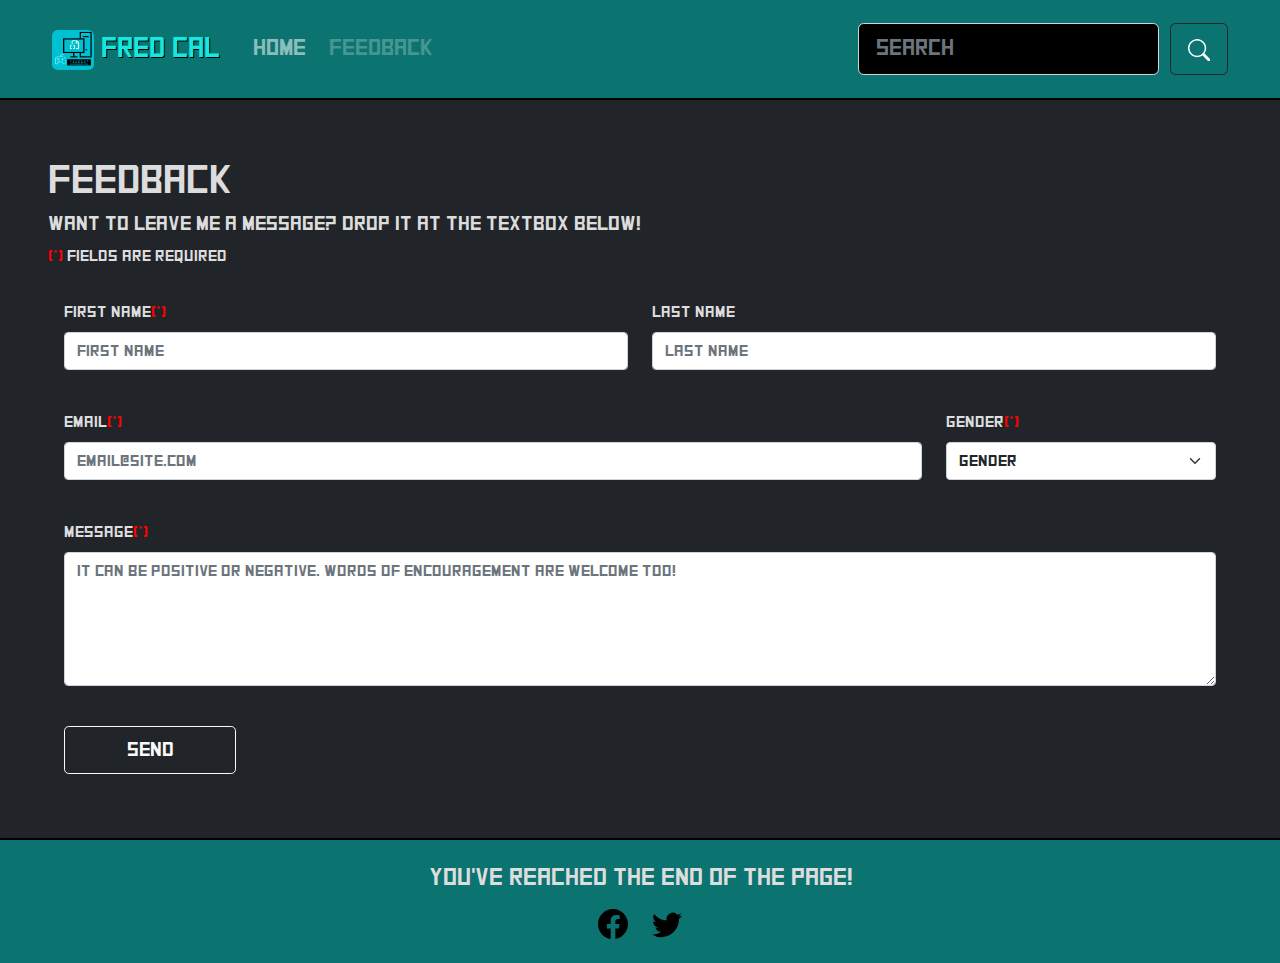
<file: form.html>
<!DOCTYPE html>
<html>
	<head>
		<title>Fred Cal - Form</title>
		<link rel="icon" href="icon/logo.png">
		
		<meta charset="UTF-8">
		<meta name="author" content="John Wilmar Fredrick E. Calaguan">
		<meta name="description" content="Fred Cal is a 2nd year student currently studying Computer Science at Lyceum of the Philippines University
		Cavite. Take a look at his website to learn more about him.">
		<meta name="viewport" content="width=device-width, initial-scale=1.0">
		<meta name="keywords" content="Fred Cal, Fred Cal LPU, Fred Cal Computer Science, Fred Cal CS, 
			Fred Cal Web Development, Fred Cal UI/UX Design, Fred Cal Website, Fred Cal Site, Fred Cal Portfolio, 
			Fred Cal Portfolio Site, Fred Cal Portfolio Website, Fred Cal ITEN01C, Fred Cal Introduction to Human Computer Interaction, 
			Fredrick Calaguan, Fredrick Calaguan LPU, Fredrick Calaguan Computer Science, Fredrick Calaguan CS, 
			Fredrick Calaguan UI/UX Design, Fredrick Calaguan Website, Fredrick Calaguan Site, Fredrick Calaguan Portfolio, 
			Fredrick Calaguan Portfolio Site, Fredrick Calaguan Portfolio Website,Fredrick Calaguan ITEN01C, 
			Fredrick Calaguan Introduction to Human Computer Interaction, Fred Cal Portfolio Project, Fredrick Calaguan Portfolio Project,
			Fred, Fred LPU, Fred Computer Science, Fred CS, Fred Web Development, Fred UI/UX Design, Fred Website, Fred Site, Fred Portfolio, 
			Fred Portfolio Site, Fred Portfolio Website, Fred ITEN01C, Fred Introductio to Human Computer Interaction">
			
		<link rel="stylesheet" href="bootstrap/css/bootstrap.css">
		<link rel="stylesheet" href="css/style.css"/>
		<script src="bootstrap/jquery-3.6.0.min.js"></script>
		<script src="bootstrap/js/bootstrap.js"></script>
		<style>
			span{
				color:red;
			}
		</style>
		<script>
			function validation(){
				var fname = document.getElementById("firstNameInput");
				var email = document.getElementById("emailInput");
				var gender = document.getElementById("genderSelect");
				var msg = document.getElementById("msgInput");
					
					if(fname.value==""){
						document.getElementById("fNameValid").innerHTML = "Please input a first name!";
					}
					if(fname.value!=""){
						document.getElementById("fNameValid").innerHTML = "";
					}
					if(email.value==""){
						document.getElementById("emailValid").innerHTML = "Please input a valid email!";
					}
					if(email.value!=""){
						document.getElementById("emailValid").innerHTML = "";
					}
					if(gender.value==0){
						document.getElementById("genderValid").innerHTML = "Please select a gender option!";
					}
					if(gender.value!=0){
						document.getElementById("genderValid").innerHTML = "";
					}
					if(msg.value==""){
						document.getElementById("msgValid").innerHTML = "Please input a message!";
					}
					if(msg.value!=""){
						document.getElementById("msgValid").innerHTML = "";
					}
					else{
						$("#form").on("submit", function(e){
							e.preventDefault();
							$("#form").hide();
							document.getElementById("confirmation").innerHTML = "Form has been submitted!";
						});
					}
			}
		</script>
		
	</head>
	<body class="mytxt mybg">
		<a id="home"></a>
		 <nav id="navbar "class="navbar navbar-expand-lg sticky-top navbar-dark myNav">
			<div class="container-fluid">
				<a class="navbar-brand" href="index.html" style="color: #17e7df; text-shadow: 1px 1px black;">
					<img src="icon/logo.png" width="30" height="29" class="d-inline-block border-2 align-text-center rounded">
					Fred Cal
				</a>
				<button class="navbar-toggler" type="button" data-bs-toggle="collapse" data-bs-target="#navbarNav" aria-controls="navbarNav" aria-expanded="false" aria-label="Toggle navigation">
					<span class="navbar-toggler-icon"></span>
				</button>
				<div class="collapse navbar-collapse" id="navbarNav">
					<ul class="navbar-nav">
						<li class="nav-item">
							<a class="nav-link" href="index.html">Home</a>
						</li>
						<li class="nav-item">
							<a class="nav-link disabled" href="form.html">Feedback</a>
						</li>
					</ul>
				</div>
				<form class="d-flex justify-content-end">
					<input class="form-control me-2 mytxtbox" type="search" placeholder="Search" aria-label="Search">
					<button class="btn btn-outline-dark mybtn" type="submit">
						<svg xmlns="http://www.w3.org/2000/svg" width="16" height="16" fill="white" class="bi bi-search" viewBox="0 0 16 16">
							<path d="M11.742 10.344a6.5 6.5 0 1 0-1.397 1.398h-.001c.03.04.062.078.098.115l3.85 3.85a1 1 0 0 0 1.415-1.414l-3.85-3.85a1.007 1.007 0 0 0-.115-.1zM12 6.5a5.5 5.5 0 1 1-11 0 5.5 5.5 0 0 1 11 0z"/>
						</svg>
					</button>
				</form>
			</div>
		</nav>
		
		
		
		<div class="container-fluid p-5 bg-dark">
			<h1 id="confirmation" class="text-center"></h1>
			<form id="form">
				<h1>Feedback</h1>
				<h5>Want to leave me a message? Drop it at the textbox below!</h5>
				<p><span>(*)</span> fields are required</p>
				<div class="row p-3 formtxt">
					<div class="col-md-6 mb-4">
						<label for="firstNameInput" class="form-label">First Name<span>(*)</span></label>
						<input type="text" id="firstNameInput" class="form-control" placeholder="First Name" required>
						<p id="fNameValid" class="myError"></p>
					</div>
					<div class="col-md-6 mb-4">
						<label for="lastNameInput" class="form-label">Last Name</label>
						<input type="text" id="lastNameInput" class="form-control" placeholder="Last Name">
					</div>
					<div class="col-md-9 mb-4">
						<label for="emailInput" class="form-label">Email<span>(*)</span></label>
						<input type="email" id="emailInput" class="form-control" placeholder="email@site.com" required>
						<p id="emailValid" class="myError"></p>
					</div>
					<div class="col-md-3 mb-4">
						<label for="genderSelect" class="form-label">Gender<span>(*)</span></label>
						<select class="form-select" id="genderSelect" required>
							<option value="" selected disabled>Gender</option>
							<option>Male</option>
							<option>Female</option>
							<option>Prefer not to Specify</option>
						</select>
						<p id="genderValid" class="myError"></p>
					</div>
					<div class="col-12 mb-4">
						<label for="msgInput" class="form-label">Message<span>(*)</span></label>
						<textarea id="msgInput" class="form-control" rows="5" placeholder="It can be positive or negative. Words of encouragement are welcome too!" required></textarea>
						<p id="msgValid" class="myError"></p>
					</div>
					<div class="col-md-2 d-grid">
						<button type="submit" class="btn btn-outline-light btn-lg mybtn" id="btn" onclick="validation()">Send</button>
					</div>
				</div>
			</form>
		</div>
		
		<div class="container-fluid mybg m-0" style="border-top: 2px solid black;">
			<div class="row mt-4 mb-2 text-center">
				<div class="col">
					<h4>You've reached the end of the page!</h5>
				</div>
			</div>
			<div class="row mb-4 d-flex justify-content-center">
				<div class="col-auto">
					<a href="https://www.facebook.com/fredcal218/" target="_blank" rel="noopener noreferrer">
						<svg xmlns="http://www.w3.org/2000/svg" width="30" height="30" fill="black" class="bi bi-facebook" viewBox="0 0 16 16">
							<path d="M16 8.049c0-4.446-3.582-8.05-8-8.05C3.58 0-.002 3.603-.002 8.05c0 4.017 2.926 7.347 6.75 7.951v-5.625h-2.03V8.05H6.75V6.275c0-2.017 1.195-3.131 3.022-3.131.876 0 1.791.157 1.791.157v1.98h-1.009c-.993 0-1.303.621-1.303 1.258v1.51h2.218l-.354 2.326H9.25V16c3.824-.604 6.75-3.934 6.75-7.951z"/>
						</svg>
					</a>
				</div>
				<div class="col-auto">
					<a href="https://twitter.com/fredcal218" target="_blank" rel="noopener noreferrer">
						<svg xmlns="http://www.w3.org/2000/svg" width="30" height="30" fill="black" class="bi bi-twitter" viewBox="0 0 16 16">
							<path d="M5.026 15c6.038 0 9.341-5.003 9.341-9.334 0-.14 0-.282-.006-.422A6.685 6.685 0 0 0 16 3.542a6.658 6.658 0 0 1-1.889.518 3.301 3.301 0 0 0 1.447-1.817 6.533 6.533 0 0 1-2.087.793A3.286 3.286 0 0 0 7.875 6.03a9.325 9.325 0 0 1-6.767-3.429 3.289 3.289 0 0 0 1.018 4.382A3.323 3.323 0 0 1 .64 6.575v.045a3.288 3.288 0 0 0 2.632 3.218 3.203 3.203 0 0 1-.865.115 3.23 3.23 0 0 1-.614-.057 3.283 3.283 0 0 0 3.067 2.277A6.588 6.588 0 0 1 .78 13.58a6.32 6.32 0 0 1-.78-.045A9.344 9.344 0 0 0 5.026 15z"/>
						</svg>
					</a>
				</div>
			</div>
		</div>
	</body>
</html>
</file>
<file: css/style.css>
@font-face{
	font-family: "SquareFont";
	src: url("../fonts/Square.ttf");
}

.mytxt {
	font-family: 'SquareFont';
	color: #dddddd;
}

.mytxtbox{
	color: white;
	background-color: black;
}

.mytxtbox:focus{
	color: white;
	background-color: black;
	box-shadow: 0px 0px 0px 0px #17e7df;
}

.txtTtle{
	position: absolute;
	color: white;
	top: 50%;
	left: 50%;
	transform: translate(-50%, -50%);
}

.txtSubtitle{
	color: #c4c4c4;
}

.spnStyle{
	color: #17e7df;
	font-style: bold;
	text-shadow: 2px 2px black;
}

.myColorText{
	color: #17e7df;
	font-dstyle: bold;
	text-shadow: 1px 1px black;
	#00d5cd
}

.myNav{
	padding: 15px 25px;
	zoom: 140%;
	border-bottom: 2px solid black;
	background-color: #0b7470;
}


.mybg-light{
	background-color: white;
}

.mybg{
	background-color: #0b7470;
}


.myContainer{
	padding: 0px;
}

.subtxt{
	color: white;
	font-size: 20px;
}

.icontxt{
	color: #17e7df;
	font-size: 20px;
}

.scroll{
	scroll-margin-top: 100px;
}

.mybtn:hover{
	background-color: #17e7df;
}

.txt-justify{
	text-align: justify;
}

.myLink{
	color: #17e7df;
	text-decoration: none;
}
.myLink:Hover{
	color: #17e7df;
}

.myCardSize{
	height: 35rem;
	border-radius: 40px;
	background-color: #0b7470;
	overflow: hidden;
}

.myAcc{
	background-color: #3b3a3a;
	position: absolute;
	left: 0;
	right: 0;
	right: 0;
}

.myAccButton{
	font-size: 20px;
	color: #dddddd
}

.myAccButton:focus{
	font-size: 20px;
	color: black;
	background-color: #17e7df;
}

.myForm{
	padding: 2px 15rem;
}
</file>
